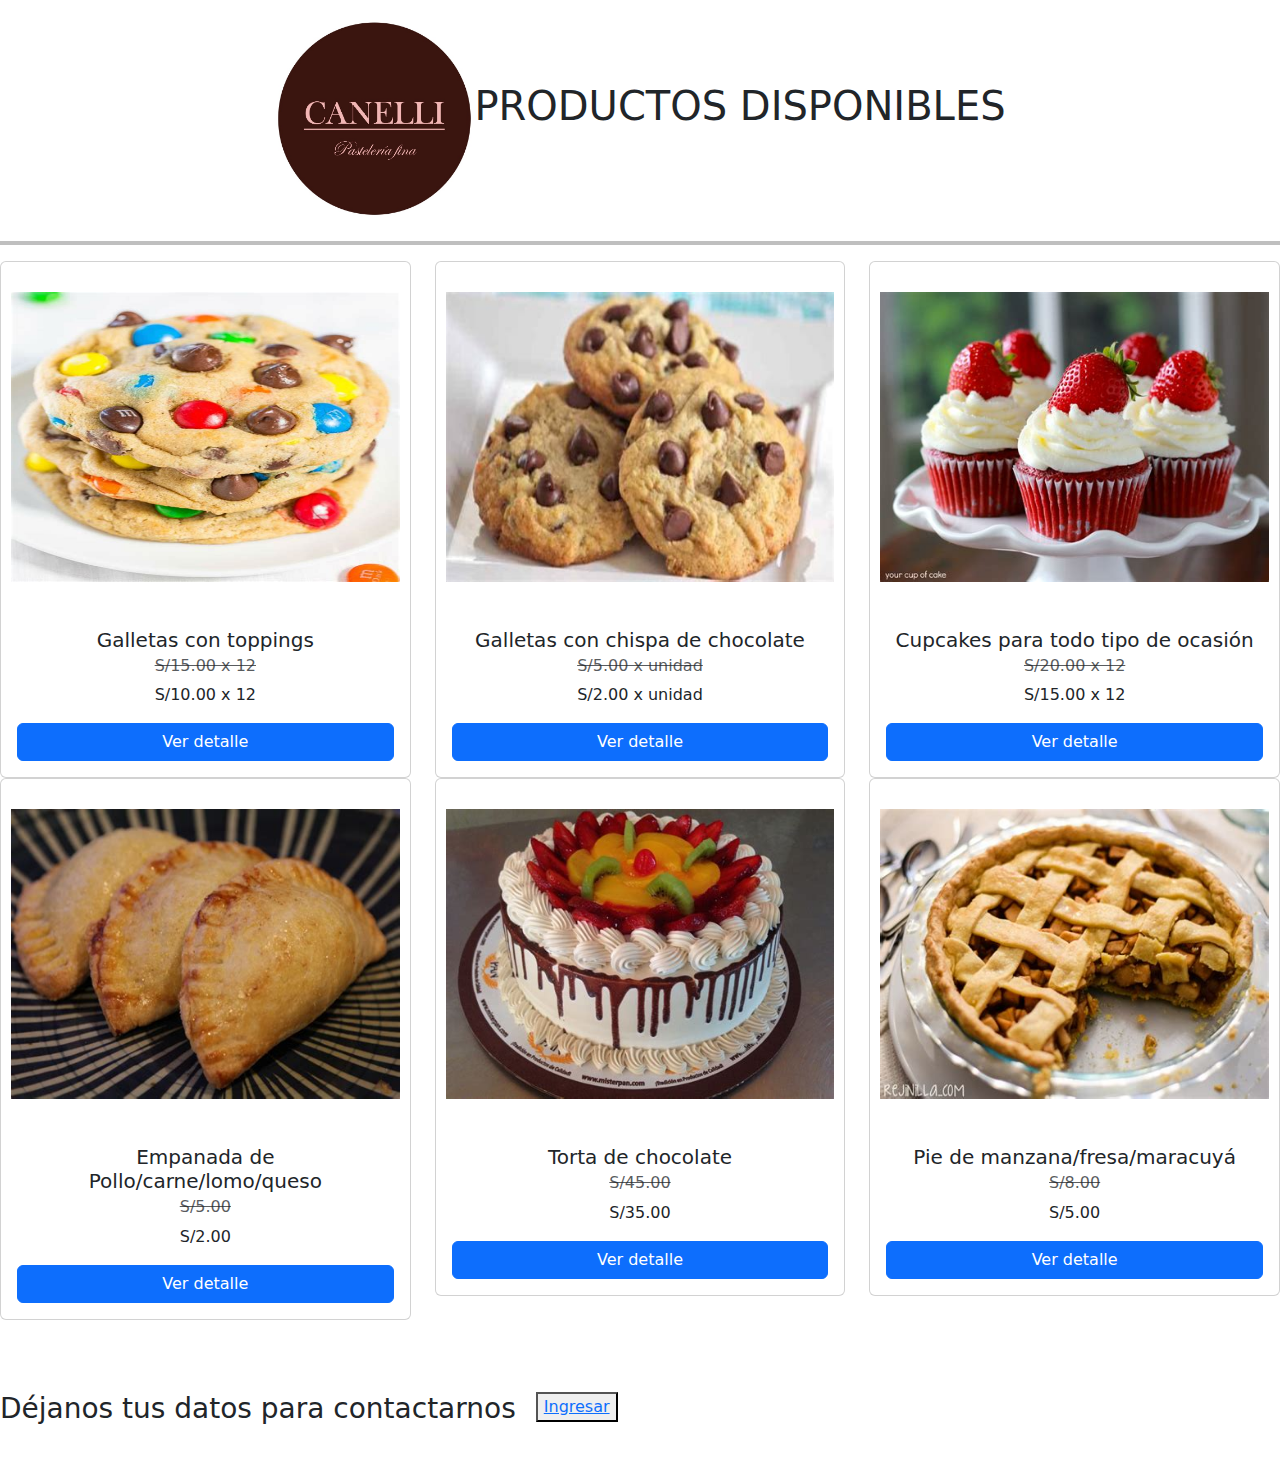
<file: index.html>
<!DOCTYPE html>
<html>

<head>
    <meta charset="UTF-8">
    <meta name="viewport" content="width=device-width">
    <link rel="stylesheet" href="css/bootstrap.min.css">
    <link rel="stylesheet" href="style.css">
    <title>Inicio</title>
</head>

<body>
    <div class="container">
        <div class="row">
            <div class="col col-12 text-center">
                <h1><img src="img/loga2.jpg" class="logo" alt="Canneli">PRODUCTOS DISPONIBLES</h1>
            </div>
        </div>
    </div>
    <div>
        <hr>
        <div class="row">
            <div class="col col-12 col-sm-12 col-md-6 col-lg-4">
                <div class="card">
                    <img src="img/galleta2.jpg" id="imagenes" class="card-img-top" alt="miniGalleta">
                    <div class="card-body">
                        <h5 class="card-title text-center">Galletas con toppings</h5>
                        <h6 class="card-subtitle mb-2 text-muted text-center"><del>S/15.00 x 12</del></h6>
                        <p class="card-text text-center">S/10.00 x 12</p>
                        <a href="detalle.html" class="btn btn-primary btn-block" id="cuadro">Ver detalle</a>
                    </div>
                </div>
            </div>
            <div class="col col-12 col-sm-12 col-md-6 col-lg-4">
                <div class="card">
                    <img src="img/galleta.jpg" id="imagenes" class="card-img-top" alt="GalletaChocolate">
                    <div class="card-body">
                        <h5 class="card-title text-center">Galletas con chispa de chocolate</h5>
                        <h6 class="card-subtitle mb-2 text-muted text-center"><del>S/5.00 x unidad</del></h6>
                        <p class="card-text text-center">S/2.00 x unidad</p>
                        <a href="detalle2.html" class="btn btn-primary btn-block" id="cuadro">Ver detalle</a>
                    </div>
                </div>
            </div>
            <div class="col col-12 col-sm-12 col-md-6 col-lg-4">
                <div class="card">
                    <img src="img/cupcakes4.jpg" id="imagenes" class="card-img-top" alt="Polo estructurado">
                    <div class="card-body">
                        <h5 class="card-title text-center">Cupcakes para todo tipo de ocasión</h5>
                        <h6 class="card-subtitle mb-2 text-muted text-center"><del>S/20.00 x 12</del></h6>
                        <p class="card-text text-center">S/15.00 x 12</p>
                        <a href="detalle3.html" class="btn btn-primary btn-block" id="cuadro">Ver detalle</a>
                    </div>
                </div>
            </div>
            <div class="col col-12 col-sm-12 col-md-6 col-lg-4">
                <div class="card">
                    <img src="img/empanadas3.jpg" id="imagenes" class="card-img-top" alt="Polo estructurado">
                    <div class="card-body">
                        <h5 class="card-title text-center">Empanada de Pollo/carne/lomo/queso</h5>
                        <h6 class="card-subtitle mb-2 text-muted text-center"><del>S/5.00</del></h6>
                        <p class="card-text text-center">S/2.00</p>
                        <a href="detalle4.html" class="btn btn-primary btn-block" id="cuadro">Ver detalle</a>
                    </div>
                </div>
            </div>
            <div class="col col-12 col-sm-12 col-md-6 col-lg-4">
                <div class="card">
                    <img src="img/torta 3.jpg" id="imagenes" class="card-img-top" alt="torta">
                    <div class="card-body">
                        <h5 class="card-title text-center">Torta de chocolate</h5>
                        <h6 class="card-subtitle mb-2 text-muted text-center"><del>S/45.00</del></h6>
                        <p class="card-text text-center">S/35.00</p>
                        <a href="detalle5.html" class="btn btn-primary btn-block" id="cuadro">Ver detalle</a>
                    </div>
                </div>
            </div>
            <div class="col col-12 col-sm-12 col-md-6 col-lg-4">
                <div class="card">
                    <img src="img/pie5.jpg" id="imagenes" class="card-img-top" alt="pie">
                    <div class="card-body">
                        <h5 class="card-title text-center">Pie de manzana/fresa/maracuyá</h5>
                        <h6 class="card-subtitle mb-2 text-muted text-center"><del>S/8.00</del></h6>
                        <p class="card-text text-center">S/5.00</p>
                        <a href="detalle6.html" class="btn btn-primary btn-block" id="cuadro">Ver detalle</a>
                    </div>
                </div>
            </div>
        </div>
    </div>
</body>
<br>
<br>
<br>
<footer>
    <h3>Déjanos tus datos para contactarnos</h3>
    <button type="submit"><a href="formulario.html">Ingresar</a></button>
</footer>

</html>
</file>
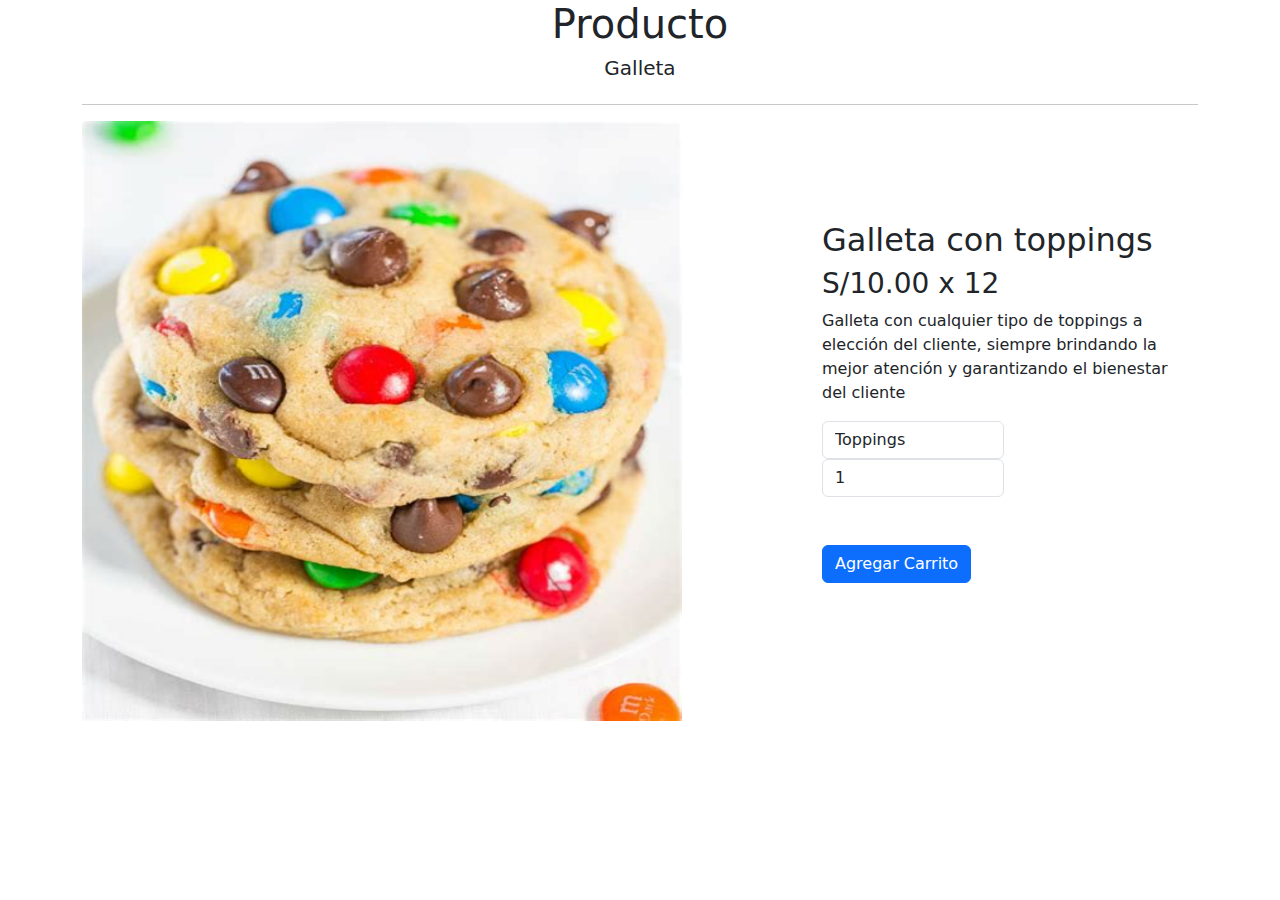
<file: detalle.html>
<!doctype html>
<html lang="en">

<head>
    <meta charset="utf-8">
    <meta name="viewport" content="width=device-width">
    <link rel="stylesheet" href="style.css">
    <link rel="stylesheet" href="css/bootstrap.min.css">
    <title>detalle</title>
</head> 
<body>
    <div class="container">
        <div class="row">
            <div class="col col-12 text-center">
                <h1>Producto</h1>
            </div>
            <div class="col col-12 text-center">
                <h5>Galleta</h5>
            </div>
        </div>
        <hr>
        <div class="row">
            <div class="col col-12 col-sm-12 col-md-8 col-lg-8">
                <img src="img/galleta2.jpg" id="imagenes2" alt="GalletaChocolate" width="100%" height="auto">
            </div>
        </div>
        <div class="container">
            <div class="offset-sm-8" id="global">
                <div class="col-auto col-12 ">
            
                    <div class="col col-12">
                        <h2>Galleta con toppings</h2>
                    </div>
                    <div class="col col-12">
                        <h3>S/10.00 x 12</h3>
                    </div>
                    <div class="col col-12">
                        <p>Galleta con cualquier tipo de toppings a elección del cliente, siempre brindando la mejor atención y garantizando el bienestar del cliente</p>
                    </div>
                    <div class="col col-12 col-sm-12 col-md-6 col-lg-6 text-center">
                        <div class="form-group">
                            <select id="inputState" class="form-control">
                                <option>Toppings</option>
                            </select>
                        </div>
                    </div>
                    <div class="col col-12 col-sm-12 col-md-6 col-lg-6 text-center">
                        <input type="number" class="form-control" id="cantidad" value="1" required>
                    </div>
                    <div class="col col-12 mt-5">
                        <a href="#" class="btn btn-primary btn-block">Agregar Carrito</a>
                    </div>
                </div>
            </div>
        </div>
    </div>
</body>
</html>
</file>
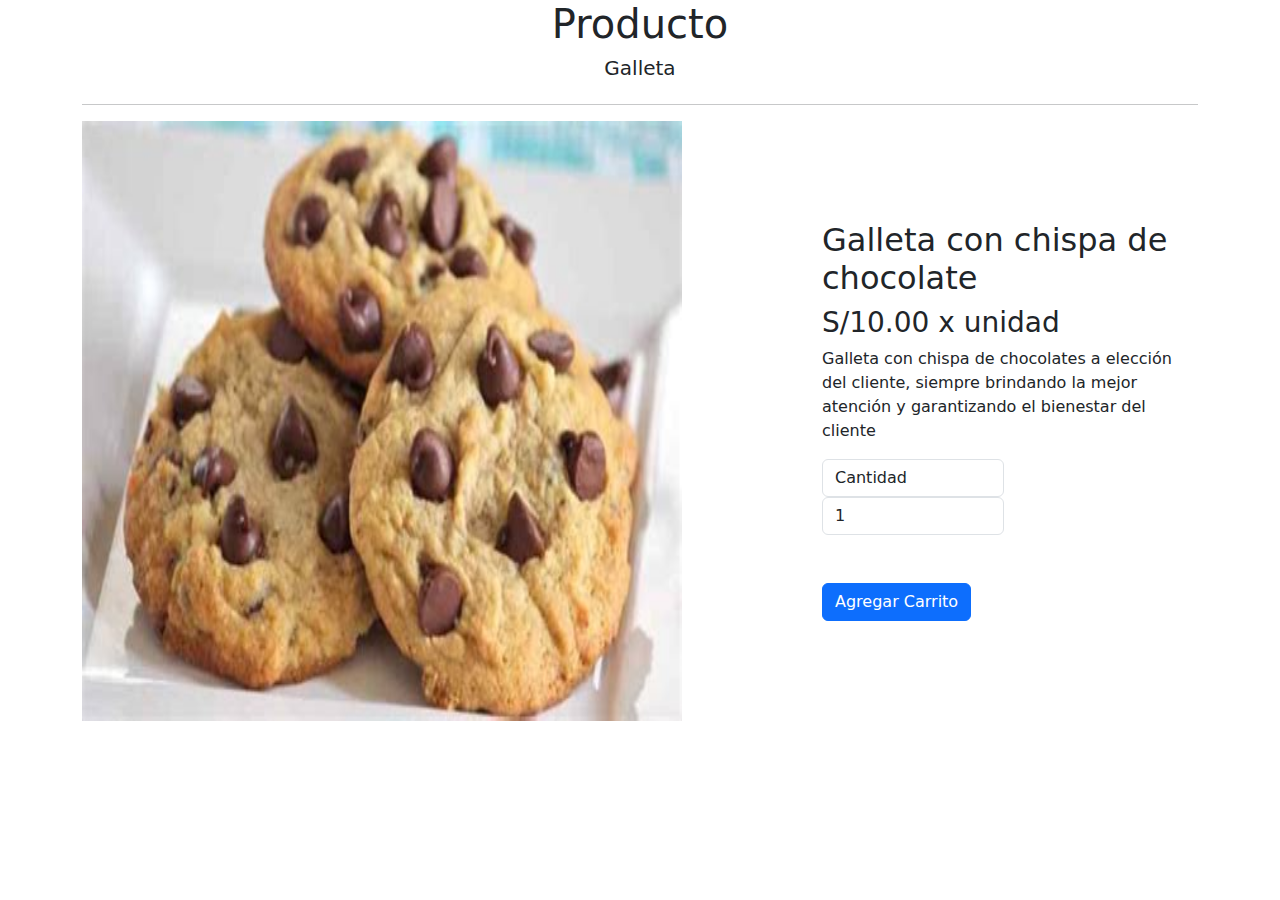
<file: detalle2.html>
<!doctype html>
<html lang="en">

<head>
    <meta charset="utf-8">
    <meta name="viewport" content="width=device-width">
    <link rel="stylesheet" href="style.css">
    <link rel="stylesheet" href="css/bootstrap.min.css">
    <title>detalle</title>
</head>

<body>
    <div class="container">
        <div class="row">
            <div class="col col-12 text-center">
                <h1>Producto</h1>
            </div>
            <div class="col col-12 text-center">
                <h5>Galleta</h5>
            </div>
        </div>
        <hr>
        <div class="row">
            <div class="col col-12 col-sm-12 col-md-8 col-lg-8">
                <img src="img/galleta.jpg" id="imagenes2" alt="GalletaChocolate" width="100%" height="auto">
            </div>
        </div>
        <div class="container">
            <div class="offset-sm-8" id="global">
                <div class="col-auto col-12 ">
                    <div class="col col-12">
                        <h2>Galleta con chispa de chocolate</h2>
                    </div>
                    <div class="col col-12">
                        <h3>S/10.00 x unidad</h3>
                    </div>
                    <div class="col col-12">
                        <p>Galleta con chispa de chocolates a elección del cliente, siempre brindando la mejor
                            atención y garantizando el bienestar del cliente</p>
                    </div>
                    <div class="col col-12 col-sm-12 col-md-6 col-lg-6 text-center">
                        <div class="form-group">
                            <select id="inputState" class="form-control">
                                <option selected>Cantidad</option>
                            </select>
                        </div>
                    </div>
                    <div class="col col-12 col-sm-12 col-md-6 col-lg-6 text-center">
                        <input type="number" class="form-control" id="cantidad" value="1" required>
                    </div>
                    <div class="col col-12 mt-5">
                        <a href="#" class="btn btn-primary btn-block">Agregar Carrito</a>
                    </div>
                </div>
            </div>
        </div>
    </div>
</body>

</html>
</file>
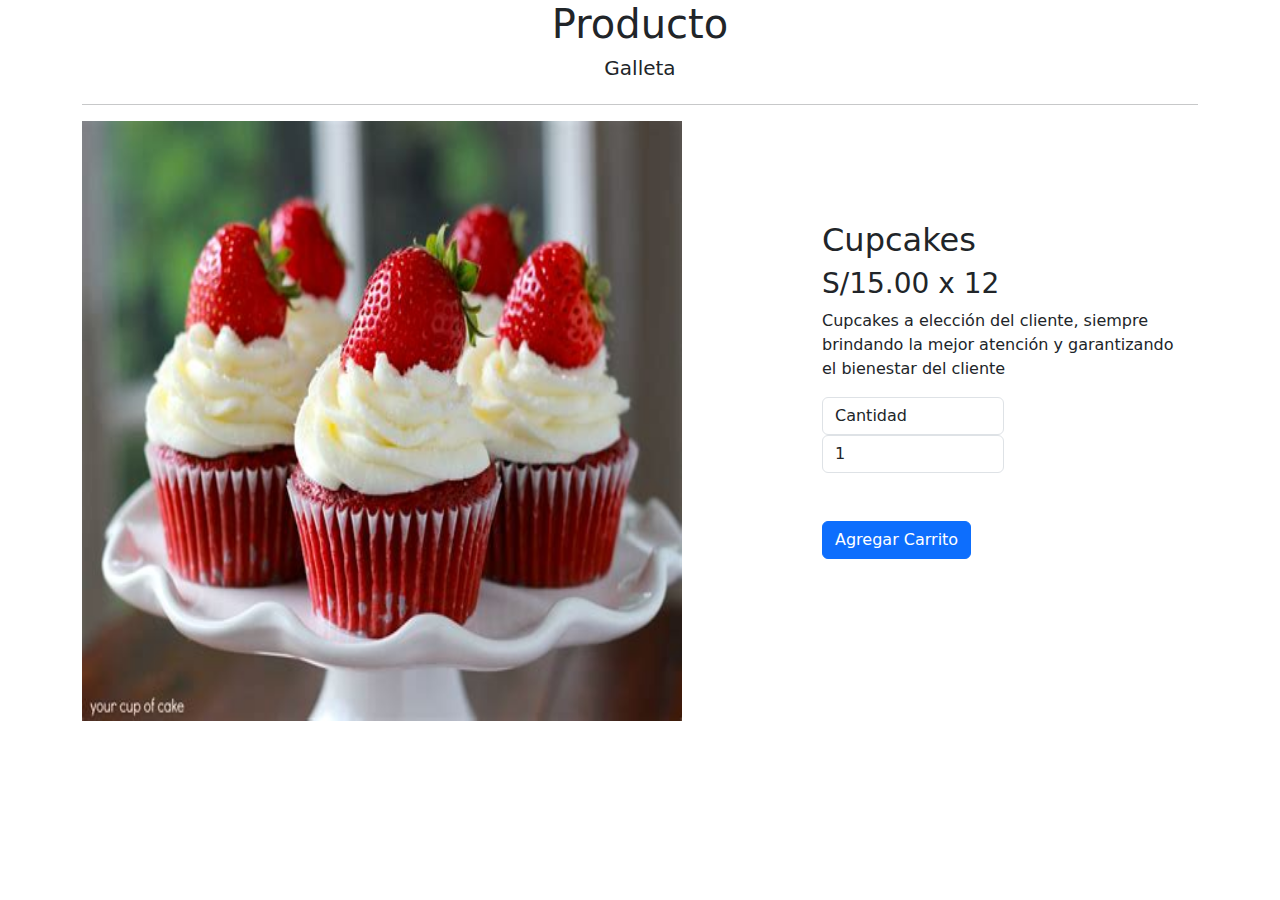
<file: detalle3.html>
<!doctype html>
<html lang="en">

<head>
    <meta charset="utf-8">
    <meta name="viewport" content="width=device-width">
    <link rel="stylesheet" href="style.css">
    <link rel="stylesheet" href="css/bootstrap.min.css">
    <title>detalle</title>
</head>

<body>
    <div class="container">
        <div class="row">
            <div class="col col-12 text-center">
                <h1>Producto</h1>
            </div>
            <div class="col col-12 text-center">
                <h5>Galleta</h5>
            </div>
        </div>
        <hr>
        <div class="row">
            <div class="col col-12 col-sm-12 col-md-8 col-lg-8">
                <img src="img/cupcakes4.jpg" id="imagenes2" alt="GalletaChocolate" width="100%" height="auto">
            </div>
        </div>
        <div class="container">
            <div class="offset-sm-8" id="global">
                <div class="col-auto col-12 ">
                    <div class="col col-12">
                        <h2>Cupcakes</h2>
                    </div>
                    <div class="col col-12">
                        <h3>S/15.00 x 12</h3>
                    </div>
                    <div class="col col-12">
                        <p>Cupcakes a elección del cliente, siempre brindando la mejor
                            atención y garantizando el bienestar del cliente</p>
                    </div>
                    <div class="col col-12 col-sm-12 col-md-6 col-lg-6 text-center">
                        <div class="form-group">
                            <select id="inputState" class="form-control">
                                <option selected>Cantidad</option>
                            </select>
                        </div>
                    </div>
                    <div class="col col-12 col-sm-12 col-md-6 col-lg-6 text-center">
                        <input type="number" class="form-control" id="cantidad" value="1" required>
                    </div>
                    <div class="col col-12 mt-5">
                        <a href="#" class="btn btn-primary btn-block">Agregar Carrito</a>
                    </div>
                </div>
            </div>
        </div>
    </div>
</body>

</html>
</file>
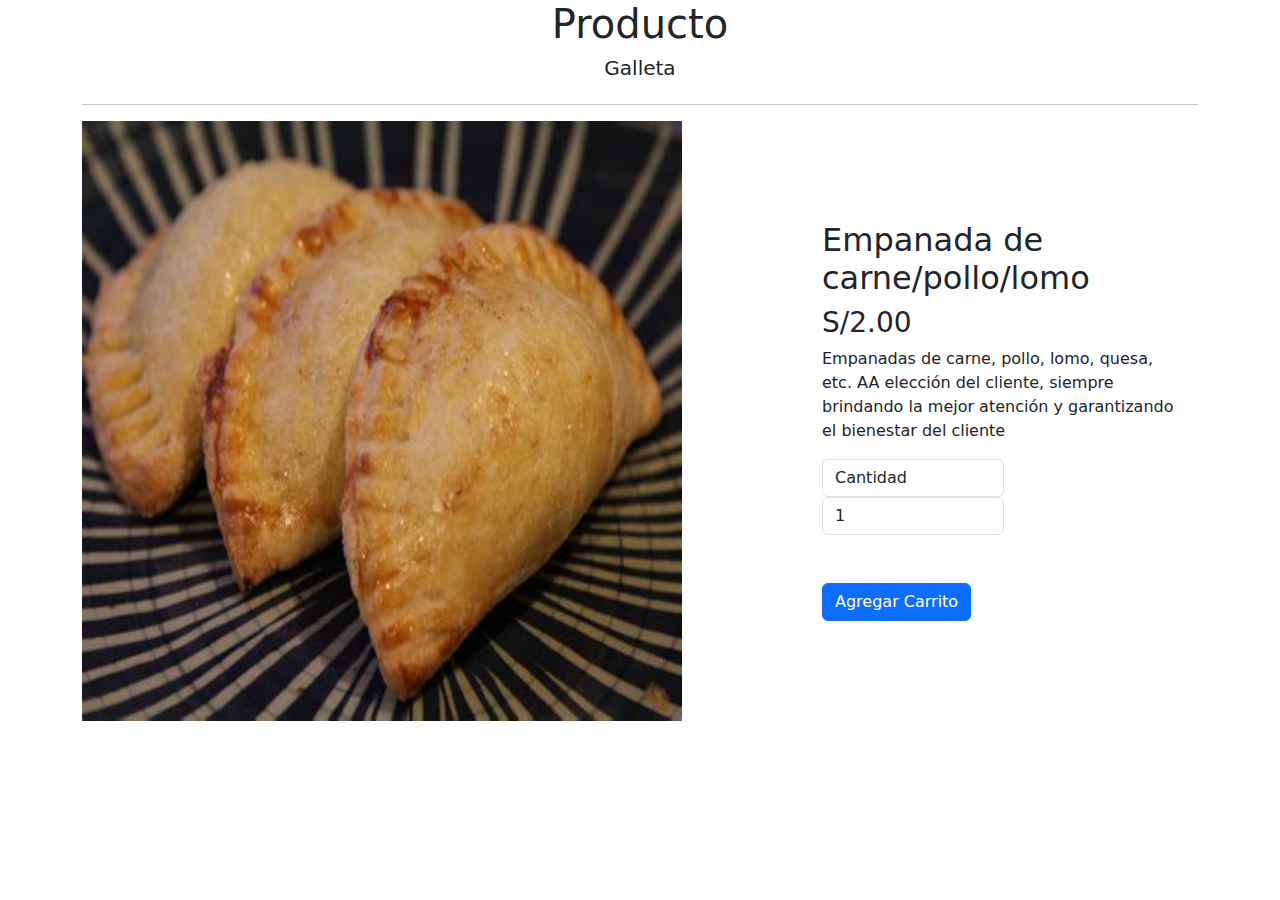
<file: detalle4.html>
<!doctype html>
<html lang="en">

<head>
    <meta charset="utf-8">
    <meta name="viewport" content="width=device-width">
    <link rel="stylesheet" href="style.css">
    <link rel="stylesheet" href="css/bootstrap.min.css">
    <title>detalle</title>
</head>

<body>
    <div class="container">
        <div class="row">
            <div class="col col-12 text-center">
                <h1>Producto</h1>
            </div>
            <div class="col col-12 text-center">
                <h5>Galleta</h5>
            </div>
        </div>
        <hr>
        <div class="row">
            <div class="col col-12 col-sm-12 col-md-8 col-lg-8">
                <img src="img/empanadas3.jpg" id="imagenes2" alt="GalletaChocolate" width="100%" height="auto">
            </div>
        </div>
        <div class="container">
            <div class="offset-sm-8" id="global">
                <div class="col-auto col-12 ">
                    <div class="col col-12">
                        <h2>Empanada de carne/pollo/lomo</h2>
                    </div>
                    <div class="col col-12">
                        <h3>S/2.00</h3>
                    </div>
                    <div class="col col-12">
                        <p>Empanadas de carne, pollo, lomo, quesa, etc. AA elección del cliente, siempre brindando la mejor
                            atención y garantizando el bienestar del cliente</p>
                    </div>
                    <div class="col col-12 col-sm-12 col-md-6 col-lg-6 text-center">
                        <div class="form-group">
                            <select id="inputState" class="form-control">
                                <option selected>Cantidad</option>
                            </select>
                        </div>
                    </div>
                    <div class="col col-12 col-sm-12 col-md-6 col-lg-6 text-center">
                        <input type="number" class="form-control" id="cantidad" value="1" required>
                    </div>
                    <div class="col col-12 mt-5">
                        <a href="#" class="btn btn-primary btn-block">Agregar Carrito</a>
                    </div>
                </div>
            </div>
        </div>
    </div>
</body>

</html>
</file>
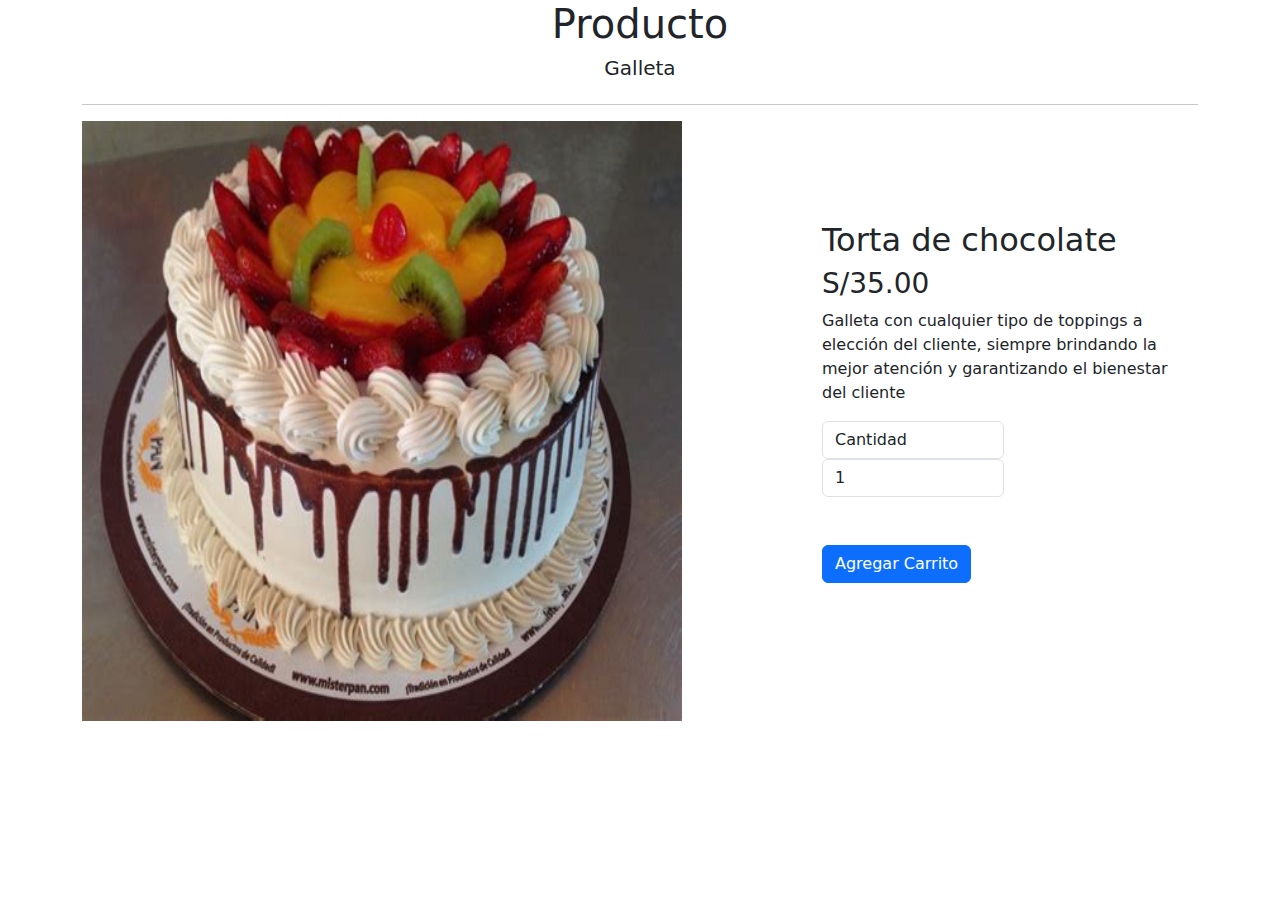
<file: detalle5.html>
<!doctype html>
<html lang="en">

<head>
    <meta charset="utf-8">
    <meta name="viewport" content="width=device-width">
    <link rel="stylesheet" href="style.css">
    <link rel="stylesheet" href="css/bootstrap.min.css">
    <title>detalle</title>
</head>

<body>
    <div class="container">
        <div class="row">
            <div class="col col-12 text-center">
                <h1>Producto</h1>
            </div>
            <div class="col col-12 text-center">
                <h5>Galleta</h5>
            </div>
        </div>
        <hr>
        <div class="row">
            <div class="col col-12 col-sm-12 col-md-8 col-lg-8">
                <img src="img/torta 3.jpg" id="imagenes2" alt="GalletaChocolate" width="100%" height="auto">
            </div>
        </div>
        <div class="container">
            <div class="offset-sm-8" id="global">
                <div class="col-auto col-12 ">
                    <div class="col col-12">
                        <h2>Torta de chocolate</h2>
                    </div>
                    <div class="col col-12">
                        <h3>S/35.00</h3>
                    </div>
                    <div class="col col-12">
                        <p>Galleta con cualquier tipo de toppings a elección del cliente, siempre brindando la mejor
                            atención y garantizando el bienestar del cliente</p>
                    </div>
                    <div class="col col-12 col-sm-12 col-md-6 col-lg-6 text-center">
                        <div class="form-group">
                            <select id="inputState" class="form-control">
                                <option selected>Cantidad</option>
                            </select>
                        </div>
                    </div>
                    <div class="col col-12 col-sm-12 col-md-6 col-lg-6 text-center">
                        <input type="number" class="form-control" id="cantidad" value="1" required>
                    </div>
                    <div class="col col-12 mt-5">
                        <a href="#" class="btn btn-primary btn-block">Agregar Carrito</a>
                    </div>
                </div>
            </div>
        </div>
    </div>
</body>

</html>
</file>
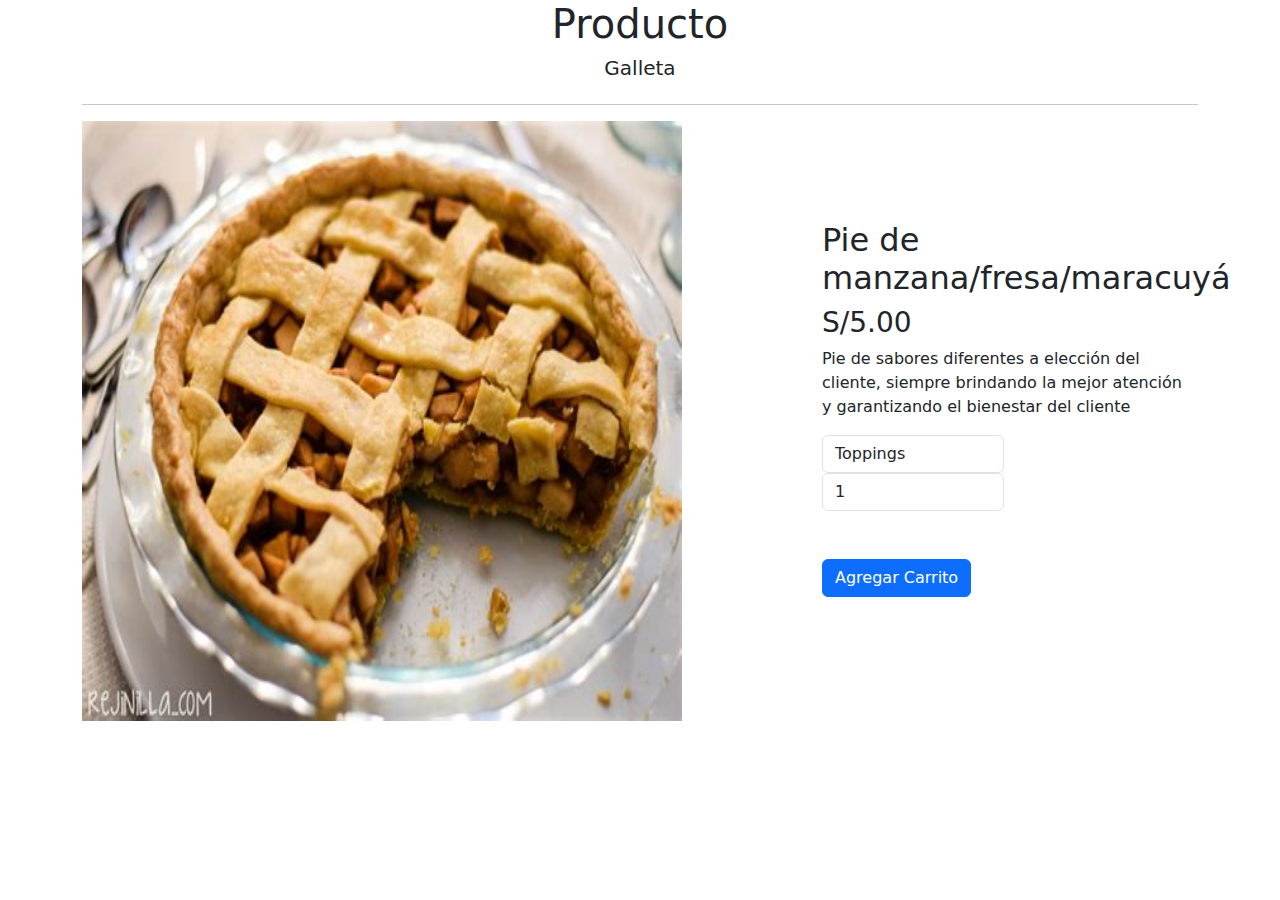
<file: detalle6.html>
<!doctype html>
<html lang="en">

<head>
    <meta charset="utf-8">
    <meta name="viewport" content="width=device-width">
    <link rel="stylesheet" href="style.css">
    <link rel="stylesheet" href="css/bootstrap.min.css">
    <title>detalle</title>
</head>

<body>
    <div class="container">
        <div class="row">
            <div class="col col-12 text-center">
                <h1>Producto</h1>
            </div>
            <div class="col col-12 text-center">
                <h5>Galleta</h5>
            </div>
        </div>
        <hr>
        <div class="row">
            <div class="col col-12 col-sm-12 col-md-8 col-lg-8">
                <img src="img/pie5.jpg" id="imagenes2" alt="GalletaChocolate" width="100%" height="auto">
            </div>
        </div>
        <div class="container">
            <div class="offset-sm-8" id="global">
                <div class="col-auto col-12 ">
                    <div class="col col-12">
                        <h2>Pie de manzana/fresa/maracuyá</h2>
                    </div>
                    <div class="col col-12">
                        <h3>S/5.00</h3>
                    </div>
                    <div class="col col-12">
                        <p>Pie de sabores diferentes a elección del cliente, siempre brindando la mejor
                            atención y garantizando el bienestar del cliente</p>
                    </div>
                    <div class="col col-12 col-sm-12 col-md-6 col-lg-6 text-center">
                        <div class="form-group">
                            <select id="inputState" class="form-control">
                                <option selected>Toppings</option>
                            </select>
                        </div>
                    </div>
                    <div class="col col-12 col-sm-12 col-md-6 col-lg-6 text-center">
                        <input type="number" class="form-control" id="cantidad" value="1" required>
                    </div>
                    <div class="col col-12 mt-5">
                        <a href="#" class="btn btn-primary btn-block">Agregar Carrito</a>
                    </div>
                </div>
            </div>
        </div>
    </div>
</body>

</html>
</file>
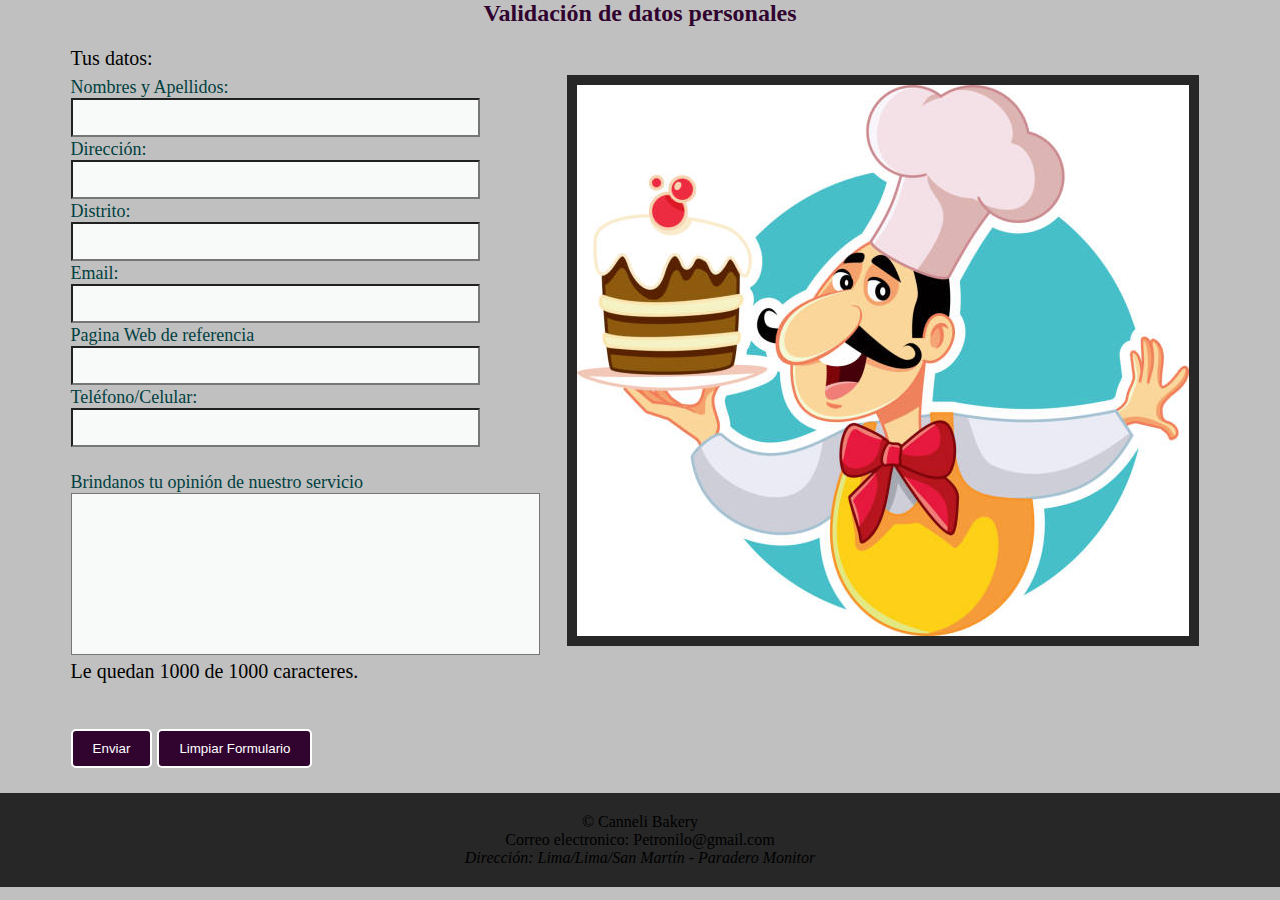
<file: formulario.html>
<!DOCTYPE HTML>
<html lang="es">

<head>
    <meta charset="UTF-8">
    <meta name="description">
    <meta name="keywords">
    <meta name="viewport" content="width=device-width", initial-scale="1.0" >
    <title>Formulario</title>
    <link rel="stylesheet" href="cssdos/estilo.css" />
</head>

<body>
    <section id="contenedor">
        <h1>Validación de datos personales</h1>

        <!-- 	el nombre enviar.php puede ser cualquier archivo de lenguaje de programación no solo .php -->

        <form action="enviar.php" method="post" id="formulario" name="formulario">
            <fieldset id="cuadro">
                <img src="img/pastelero.jpg" alt="pastelero" class="pastelero">
                <legend>Tus datos:</legend>
                <label for="nombres">Nombres y Apellidos:</label><br />
                <input type="text" name="nombres" id="nombres" /><br />

                <label for="direccion">Dirección:</label><br />
                <input type="text" name="direccion" id="direccion" /><br />

                <label for="pais">Distrito:</label><br />
                <input type="text" name="pais" id="pais" /><br />

                <label for="email">Email:</label><br />
                <input type="text" name="email" id="email" /><br />

                <label for="web-site">Pagina Web de referencia</label><br />
                <input type="url" name="web-site" id="web-site" /><br />

                <label for="telefono">Teléfono/Celular:</label><br />
                <input type="text" name="telefono" id="telefono" /><br />
            
                <br />
                <label for="comentario">Brindanos tu opinión de nuestro servicio</label><br />
                <textarea name="comentario" id="comentario" cols="55" rows="10" maxlength="1000" onkeypress="calcular()"
                    onkeyup="calcular()"></textarea><br />
                <p>Le quedan <span id="contador-char">1000</span> de 1000 caracteres.</p>
                <br />
                <br />
                <button type="button" name="enviar" id="enviar" class="canbio">Enviar</button>
                <button type="button" id="limpiar" name="limpiar" class="canbio">Limpiar Formulario</button>
            </fieldset>
        </form>
    </section>
    <footer>
        &copy; Canneli Bakery
        <p>Correo electronico: Petronilo@gmail.com</p>
        <address>
            <p>Dirección: Lima/Lima/San Martín - Paradero Monitor
        </address>
    </footer>
    <!--Es recomendable llamar a los script JS al final de la página y con la propiedad async-->
    <script async type="text/javascript" src="js/script.js"></script>
</body>

</html>
</file>
<file: style.css>
.logo {
    margin-top: 20px;
    width: 200px;
}

.tabla1 {
    padding-inline: 110px;
    padding-top: 20px;
    padding-bottom: 20px;
    color: black;
    background-color: #5D6D7E;
    align-items: center;
}
hr {
    border: 2px solid black;
}

#imagenes{
    width: auto;
    height: 350px;
    margin-bottom: 0;
    display: block;
    padding-inline: 10px;
    padding-bottom: 30px;
    padding-top: 30px;
}
.ingresarDatos1 {
    margin-right: 20px;
}
.ingresarDatos2 {
    margin-right: 20px;
}
#imagenes2 {
    width: 600px;
    height: 600px;
    display: flex;
}

#cuadro {
    align-items: center;
    justify-content: center;
    display: block;
    margin: 0;  
}
#global {
    margin-top: -500px;
}
button {
    margin-bottom: 50px;
}

footer {
    display: flex;
    gap: 20px;
}
</file>
<file: cssdos/estilo.css>
*{
margin:0;padding:0;
}
body{
background:#C0C0C0;
}
h1{
	font-size: 1.5em;
	text-align: center;
	color:#310430;
}
#contenedor{
background:transparent;
margin:0 auto;
width:96%;
}
#contenedor form fieldset{
border: none;
padding:5px;
font-size:20px;
}
#contenedor form{
padding:10px;
margin:10px 30px;
border-radius:20px;
-webkit-border-radius:20px;
-moz-border-radius:20px;
-o-border-radius:20px;
-ms-border-radius:20px;
}
#contenedor form label{
	color:#004040;
	font-size:18px;
}
#contenedor form label:hover{
	color:#171717;
	cursor:pointer;
}
#contenedor form input[type="text"]{
	width:400px;
	height:35px;
	padding-left:5px;
	font-family:Helvetica;
	font-size:16px;
}
#contenedor form textarea{
	resize:none;
	padding:5px;
}
#contenedor form input[type="number"] {
	width: 400px;
	height: 35px;
	padding-left: 5px;
	font-family: Helvetica;
	font-size: 16px;
}
#contenedor form input[type="url"] {
	width: 400px;
	height: 35px;
	padding-left: 5px;
	font-family: Helvetica;
	font-size: 16px;
}

#contenedor form input[type="text"], textarea{
background: #f7faf8;
}
#contenedor form input[type="url"],
textarea {
	background: #f7faf8;
}
/*Al hacerclick se pinta de color verde*/
#contenedor form input[type="text"]:focus, #contenedor form textarea:focus{
background: #8a988c;
outline-color: #272b2b;
}
#contenedor form input[type="text"]:active, #contenedor form textarea:active{
background: #6CAEF7;
outline-color: #008A45;
}
#contenedor form input[type="url"]:focus, #contenedor form textarea:focus {
	background: #8a988c;
	outline-color: #272b2b;
}
#contenedor form input[type="url"]:active, #contenedor form textarea:active {
	background: #6CAEF7;
	outline-color: #008A45;
}
#contenedor form .canbio{
transition:all 1s ease-in-out;
-webkit-transition:all 1s ease-in-out;
-moz-transition:all 1s ease-in-out;
-ms-transition:all 1s ease-in-out;
-o-transition:all 1s ease-in-out;
}
#contenedor form button{
background:#310430;
border-radius:5px;
color:white;
padding:10px 20px;
border:2px solid white;
}
#contenedor form button:hover
{
	color:black;
	cursor:pointer;
}
footer{
	background: #272727;
	text-align: center;
	padding: 20px 2%;

}
.pastelero {
	float: right;
	margin-right: 10px;
	height: 100%;
	width: auto; 
	background-color: #272727;
	padding: 10px;
}

@media (max-width:600px) {
	img {
		max-width: 100%
	}
}
</file>
